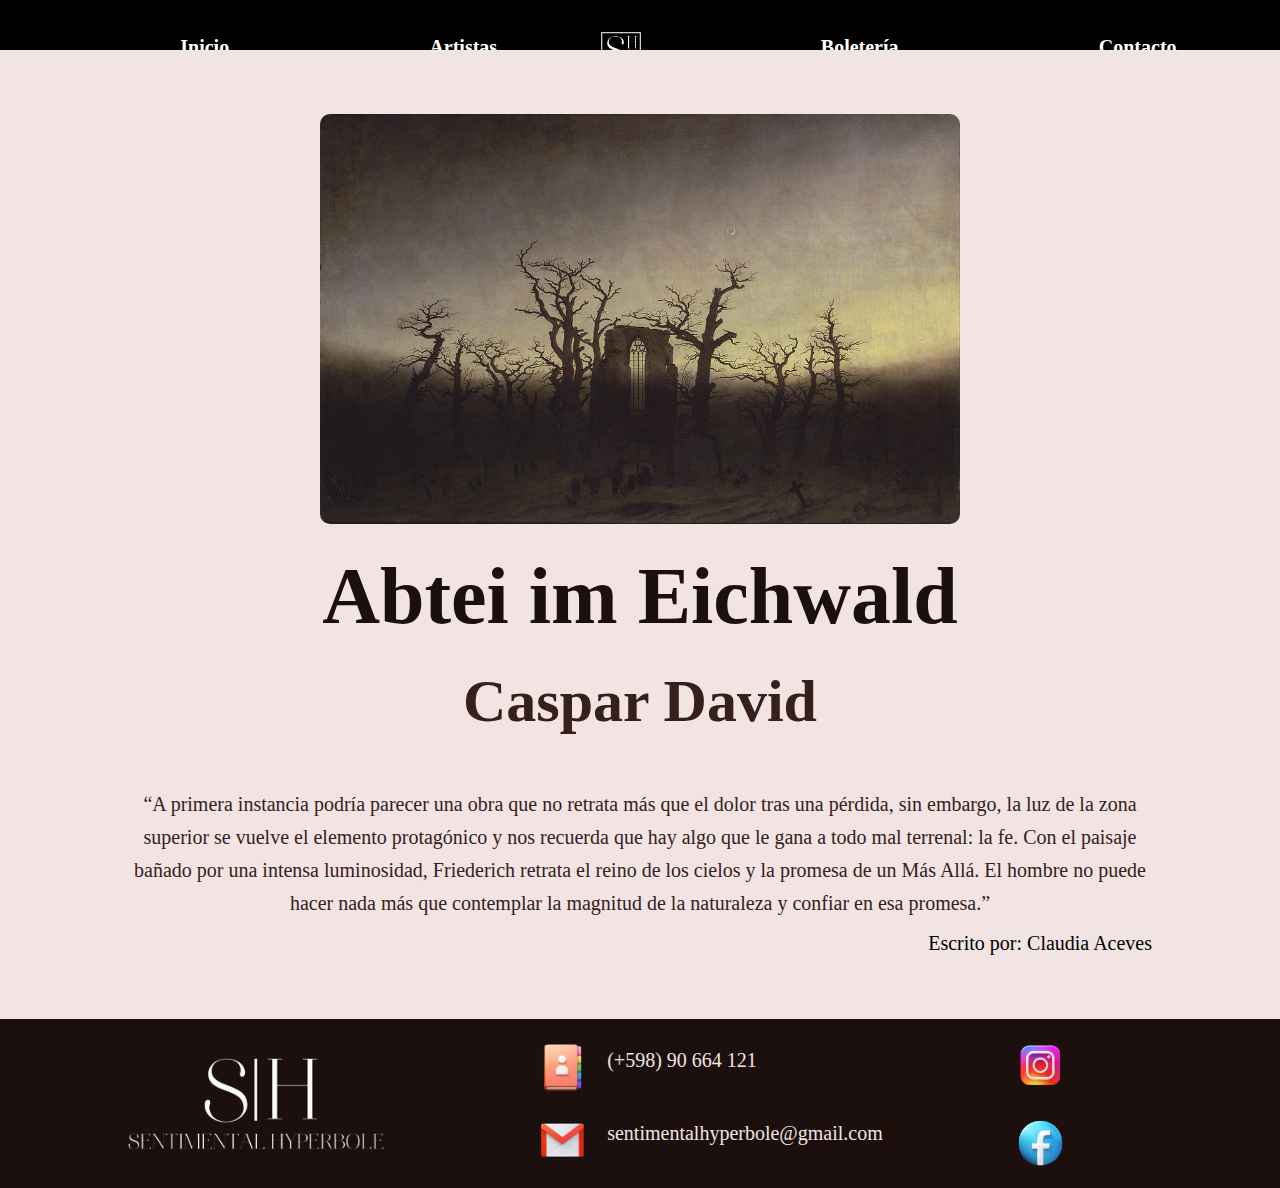
<file: pages/art/desc.html>
<!DOCTYPE html>
<html>

<head>
    <link rel="stylesheet" href="../../assets/styles/styledesc.css">
    <title>Obras</title>
</head>

<body>
    <header>
        <nav>
            <a href="index.html">Inicio</a>
            <a href="../artist/artist-index.html">Artistas</a>
            <img src="../../assets/images/logo/LogoBlanco.png" alt="Logo de la empresa" width="40px"
                class=" logo_header">
            <a href="#">Boletería</a>
            <a href="#">Contacto</a>
        </nav>
    </header>

    <div class="container-information">

        <div class="picture">
            <img src="../../assets/images/art/1.jpg" alt="Abtei im Eichwald">
        </div>

        <div class="description">
            <h1 class="title">
                Abtei im Eichwald
            </h1>

            <a class="artist" href="">
                <h2>Caspar David</h2>
            </a>

            <p class="text-description">
                “A primera instancia podría parecer una obra que no retrata más que el dolor tras una pérdida, sin
                embargo, la luz de la zona superior se vuelve el elemento protagónico y nos recuerda que hay algo que le
                gana a todo mal terrenal: la fe.
                Con el paisaje bañado por una intensa luminosidad, Friederich retrata el reino de los cielos y la
                promesa de un Más Allá. El hombre no puede hacer nada más que contemplar la magnitud de la naturaleza y
                confiar en esa promesa.”
            </p>

            <p class="author-description">Escrito por: Claudia Aceves</p>
        </div>
    </div>

    <footer>
        <div class="container-contact">
            <img src="../../assets/images/logo/logo-grande.png" class="picture-logo" alt="Logo" width="20%">
            <div class="container-logo-position">
                <div class="logo-position">
                    <img src="../../assets/images/logo/contact.png" alt="Logo de Telefono" width="15%">
                    <p>(+598) 90 664 121</p>
                </div>
                <div class="logo-position">
                    <img src="../../assets/images/logo/gmail.png" alt="Logo de Gmail" width="15%">
                    <a href="malito:sentimentalhyperbole@gmail.com">sentimentalhyperbole@gmail.com</a>
                </div>
            </div>
            <div class="social-position">
                <a href=""><img src="../../assets/images/logo/instagram.png" alt="" width="16%"></a>
                <a href=""><img src="../../assets/images/logo/facebook.png" alt="" width="16%"></a>
            </div>
        </div>
    </footer>
</body>

</html>
</file>
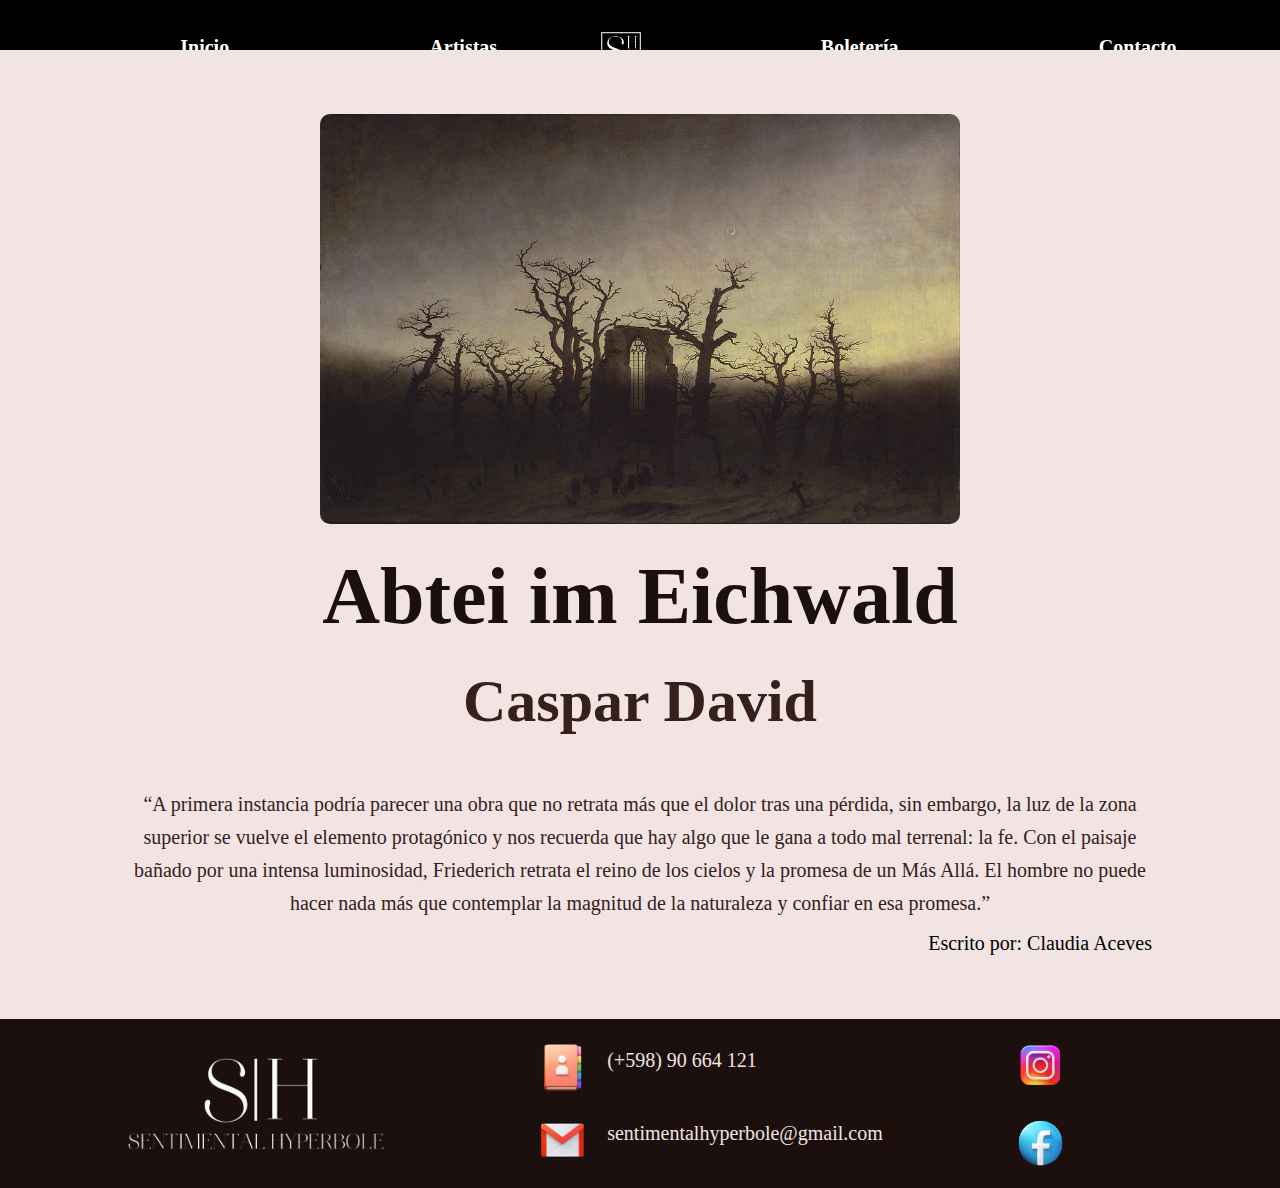
<file: pages/art/desc10.html>
<!DOCTYPE html>
<html lang="en">

<head>
    <meta charset="UTF-8">
    <meta http-equiv="X-UA-Compatible" content="IE=edge">
    <meta name="viewport" content="width=device-width, initial-scale=1.0">
    <link rel="stylesheet" href="../../assets/styles/styledesc.css">
    <title>Obras</title>
</head>

<body>
    <header>
        <nav>
            <a href="index.html">Inicio</a>
            <a href="../artist/artist-index.html">Artistas</a>
            <img src="../../assets/images/logo/LogoBlanco.png" alt="Logo de la empresa" width="40px"
                class=" logo_header">
            <a href="#">Boletería</a>
            <a href="#">Contacto</a>
        </nav>
    </header>

    <div class="container-information">

        <div class="picture">
            <img src="../../assets/images/art/1.jpg" alt="Abtei im Eichwald">
        </div>

        <div class="description">
            <h1 class="title">
                Abtei im Eichwald
            </h1>

            <a class="artist" href="">
                <h2>Caspar David</h2>
            </a>

            <p class="text-description">
                “A primera instancia podría parecer una obra que no retrata más que el dolor tras una pérdida, sin
                embargo, la luz de la zona superior se vuelve el elemento protagónico y nos recuerda que hay algo que le
                gana a todo mal terrenal: la fe.
                Con el paisaje bañado por una intensa luminosidad, Friederich retrata el reino de los cielos y la
                promesa de un Más Allá. El hombre no puede hacer nada más que contemplar la magnitud de la naturaleza y
                confiar en esa promesa.”
            </p>

            <p class="author-description">Escrito por: Claudia Aceves</p>
        </div>
    </div>

    <footer>
        <div class="container-contact">
            <img src="../../assets/images/logo/logo-grande.png" class="picture-logo" alt="Logo" width="20%">
            <div class="container-logo-position">
                <div class="logo-position">
                    <img src="../../assets/images/logo/contact.png" alt="Logo de Telefono" width="15%">
                    <p>(+598) 90 664 121</p>
                </div>
                <div class="logo-position">
                    <img src="../../assets/images/logo/gmail.png" alt="Logo de Gmail" width="15%">
                    <a href="malito:sentimentalhyperbole@gmail.com">sentimentalhyperbole@gmail.com</a>
                </div>
            </div>
            <div class="social-position">
                <a href=""><img src="../../assets/images/logo/instagram.png" alt="" width="16%"></a>
                <a href=""><img src="../../assets/images/logo/facebook.png" alt="" width="16%"></a>
            </div>
        </div>
    </footer>
</body>

</html>
</file>
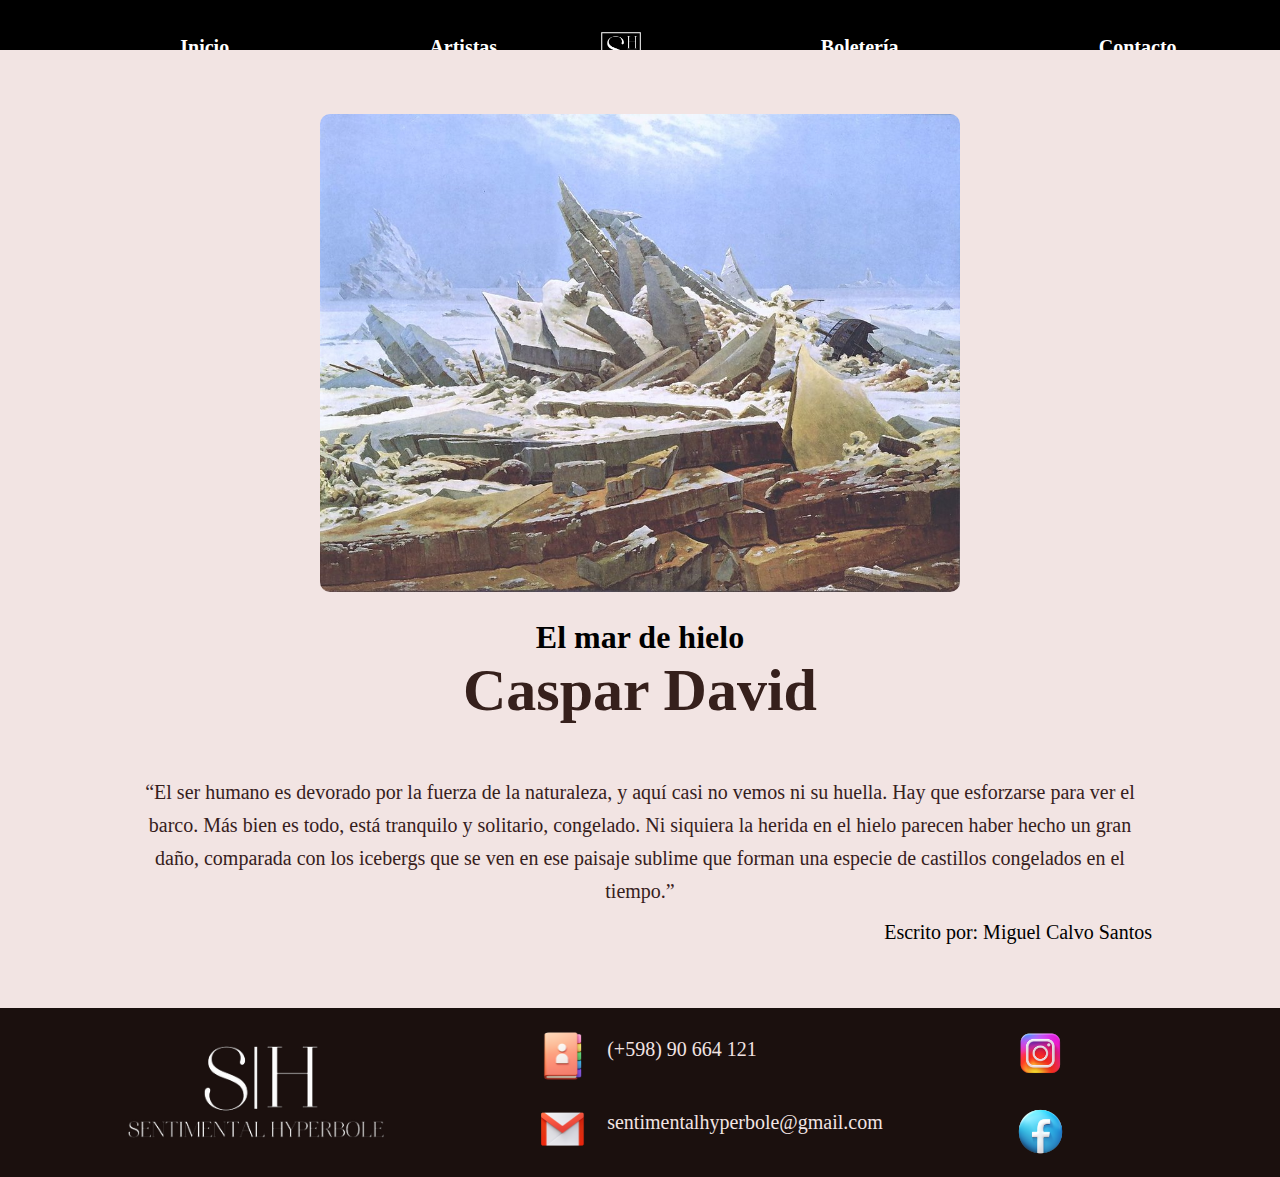
<file: pages/art/desc2.html>
<!DOCTYPE html>
<html lang="en">

<head>
    <meta charset="UTF-8">
    <meta http-equiv="X-UA-Compatible" content="IE=edge">
    <meta name="viewport" content="width=device-width, initial-scale=1.0">
    <link rel="stylesheet" href="../../assets/styles/styledesc.css">
    <title>Obras</title>
</head>

<body>
    <header>
        <nav>
            <a href="index.html">Inicio</a>
            <a href="../artist/artist-index.html">Artistas</a>
            <img src="../../assets/images/logo/LogoBlanco.png" alt="Logo de la empresa" width="40px"
                class=" logo_header">
            <a href="#">Boletería</a>
            <a href="#">Contacto</a>
        </nav>
    </header>

    <div class="container-information">

        <div class="picture">
            <img class="picture" src="../../assets/images/art/2.jpg" alt="El mar de hielo">
        </div>

        <div class="description">
            <h1 class="titulo">
                El mar de hielo
            </h1>

            <a class="artist" href="">
                <h2>Caspar David</h2>
            </a>

            <p class="text-description">
                “El ser humano es devorado por la fuerza de la naturaleza, y aquí casi no vemos ni su huella. Hay que
                esforzarse para ver el barco. Más bien es todo, está tranquilo y solitario, congelado. Ni siquiera la
                herida en el hielo parecen haber hecho un gran daño, comparada con los icebergs que se ven en ese
                paisaje sublime que forman una especie de castillos congelados en el tiempo.”

            </p>

            <p class="author-description">Escrito por: Miguel Calvo Santos</p>
        </div>
    </div>

    <footer>
        <div class="container-contact">
            <img src="../../assets/images/logo/logo-grande.png" class="picture-logo" alt="Logo" width="20%">
            <div class="container-logo-position">
                <div class="logo-position">
                    <img src="../../assets/images/logo/contact.png" alt="Logo de Telefono" width="15%">
                    <p>(+598) 90 664 121</p>
                </div>
                <div class="logo-position">
                    <img src="../../assets/images/logo/gmail.png" alt="Logo de Gmail" width="15%">
                    <a href="malito:sentimentalhyperbole@gmail.com">sentimentalhyperbole@gmail.com</a>
                </div>
            </div>
            <div class="social-position">
                <a href=""><img src="../../assets/images/logo/instagram.png" alt="" width="16%"></a>
                <a href=""><img src="../../assets/images/logo/facebook.png" alt="" width="16%"></a>
            </div>
        </div>
    </footer>
</body>

</html>
</file>
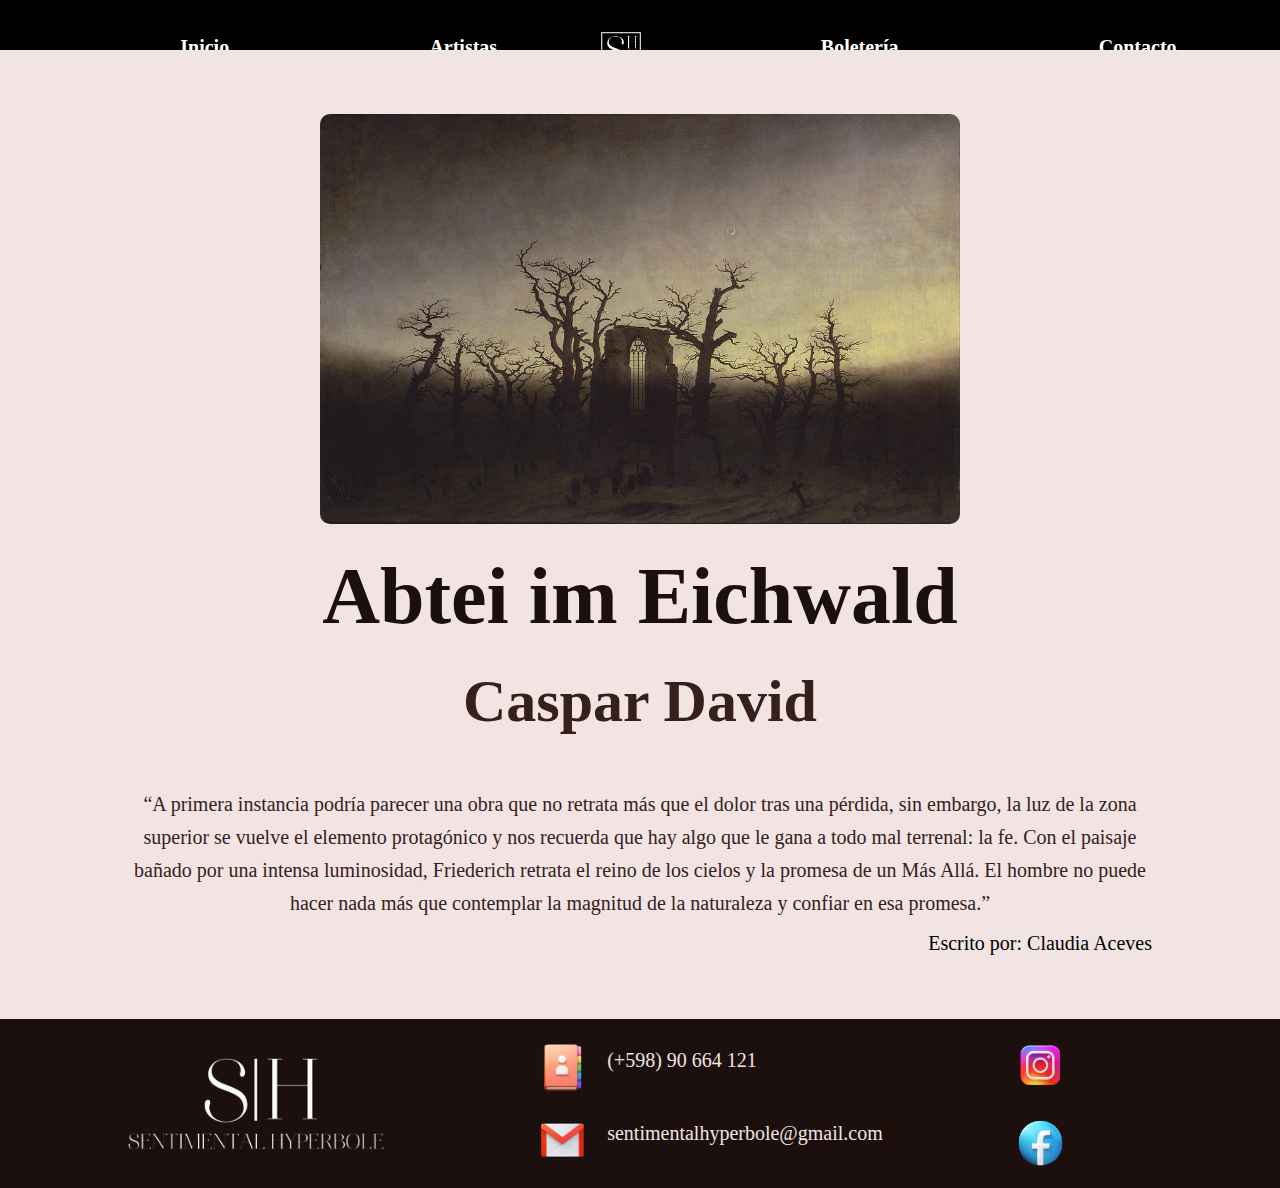
<file: pages/art/desc3.html>
<!DOCTYPE html>
<html lang="en">
<head>
    <meta charset="UTF-8">
    <meta http-equiv="X-UA-Compatible" content="IE=edge">
    <meta name="viewport" content="width=device-width, initial-scale=1.0">
    <link rel="stylesheet" href="../../assets/styles/styledesc.css">
    <title>Obras</title>
</head>
<body>
    <header>
        <nav>
            <a href="index.html">Inicio</a>
            <a href="../artist/artist-index.html">Artistas</a>
            <img src="../../assets/images/logo/LogoBlanco.png" alt="Logo de la empresa" width="40px"
                class=" logo_header">
            <a href="#">Boletería</a>
            <a href="#">Contacto</a>
        </nav>
    </header>

    <div class="container-information">

        <div class="picture">
            <img src="../../assets/images/art/1.jpg" alt="Abtei im Eichwald">
        </div>

        <div class="description">
            <h1 class="title">
                Abtei im Eichwald
            </h1>

            <a class="artist" href="">
                <h2>Caspar David</h2>
            </a>

            <p class="text-description">
                “A primera instancia podría parecer una obra que no retrata más que el dolor tras una pérdida, sin
                embargo, la luz de la zona superior se vuelve el elemento protagónico y nos recuerda que hay algo que le
                gana a todo mal terrenal: la fe.
                Con el paisaje bañado por una intensa luminosidad, Friederich retrata el reino de los cielos y la
                promesa de un Más Allá. El hombre no puede hacer nada más que contemplar la magnitud de la naturaleza y
                confiar en esa promesa.”
            </p>

            <p class="author-description">Escrito por: Claudia Aceves</p>
        </div>
    </div>

    <footer>
        <div class="container-contact">
            <img src="../../assets/images/logo/logo-grande.png" class="picture-logo" alt="Logo" width="20%">
            <div class="container-logo-position">
                <div class="logo-position">
                    <img src="../../assets/images/logo/contact.png" alt="Logo de Telefono" width="15%">
                    <p>(+598) 90 664 121</p>
                </div>
                <div class="logo-position">
                    <img src="../../assets/images/logo/gmail.png" alt="Logo de Gmail" width="15%">
                    <a href="malito:sentimentalhyperbole@gmail.com">sentimentalhyperbole@gmail.com</a>
                </div>
            </div>
            <div class="social-position">
                <a href=""><img src="../../assets/images/logo/instagram.png" alt="" width="16%"></a>
                <a href=""><img src="../../assets/images/logo/facebook.png" alt="" width="16%"></a>
            </div>
        </div>
    </footer>
</body>
</html>
</file>
<file: assets/styles/styledesc.css>
@import url('https://fonts.googleapis.com/css2?family=Montserrat&family=Raleway&family=Work+Sans:wght@500&display=swap');
@import url('https://fonts.googleapis.com/css2?family=Crushed&family=Montserrat&family=Raleway&family=Work+Sans:wght@500&display=swap');

* {
    padding: 0%;
    margin: 0%;
}

.general-container {
	background-color: #F2E4E3;
}

/* -- HEADER -- */

header {
    width: 100%;        
    height: 50px;
    overflow: hidden; 
    background :black;
    margin-bottom: 30px;
}
    
    
.logo_header{
    align-self: end;
}

header nav {
    display: flex;
    flex-direction: row ;
    align-items: center;
    justify-content: space-evenly;
}
    
header nav a {
    display: flex;
    color:white;
    text-decoration: none;
    padding: 10px 20px;
    line-height: normal;
    font-size: 20px;
    font-weight: bold;
}

body {
	background-color: #F2E4E3;
}

/* -- INFORMATION -- */

/* -- Container -- */

.container-information {
    width: 100%;
    height: 100%;
    display: flex;
    flex-direction: column;
    text-align: center;
    margin-top: 4%;
}

/* -- Picture -- */

.picture img {
    width: 50%;
    height: 67%;
    border-radius: 10px;
    margin: 1%;
}

/* -- Title -- */

.title {
    color: #1B100E;
    margin-bottom: 2%;
    font-size: 80px;
}

/* Artist */

.artist {
    text-decoration: none;
    color: #36201C;
    font-size: 40px;
    font-weight: lighter;
    display: flex;
    flex-direction: row;
    justify-content: center;
    margin: 0;
}


/* -- Description -- */

.description {
    margin-top: 10px;
    display: flex;
    flex-direction: column;
}

.description p{
    display: flex;
    flex-direction: column;
    font-size: 20px;
    padding: 0px 10%;
}

.text-description {
    color: #36201C;
    text-align: center;
    line-height: 33px;
    margin-top: 4%;
}

.author-description {
    text-align: end;
    margin-top: 1%;
}

/* -- Footer -- */

.container-contact {
    width: 100%;
    height: 50%;
    display: flex;
    flex-direction: row;
    background-color: #1B100E;
    margin-top: 5%;
    justify-content: space-around;
}

.picture-logo {
    margin: 3% 9% 3% 10%;
}

.container-logo-position {
    display: flex;
    flex-direction: column;
    justify-content: center;
    margin-left: 3%;
    justify-content: space-evenly;
}

.logo-position {
    display: flex;
    flex-direction: row;
}

.logo-position p, a {
    margin-top: 2%;
    margin-left: 6%;
    text-decoration: none;
    font-size: 20px;
    color: #F2E4E3;
}

.social-position {
    display: flex;
    flex-direction: column;
    align-items: center;
    justify-content: space-evenly;
    margin-left: 10%;
}

@media all and (min-width: 768px) {
	.social-position img {
		width: 20%;
	}
}
</file>
